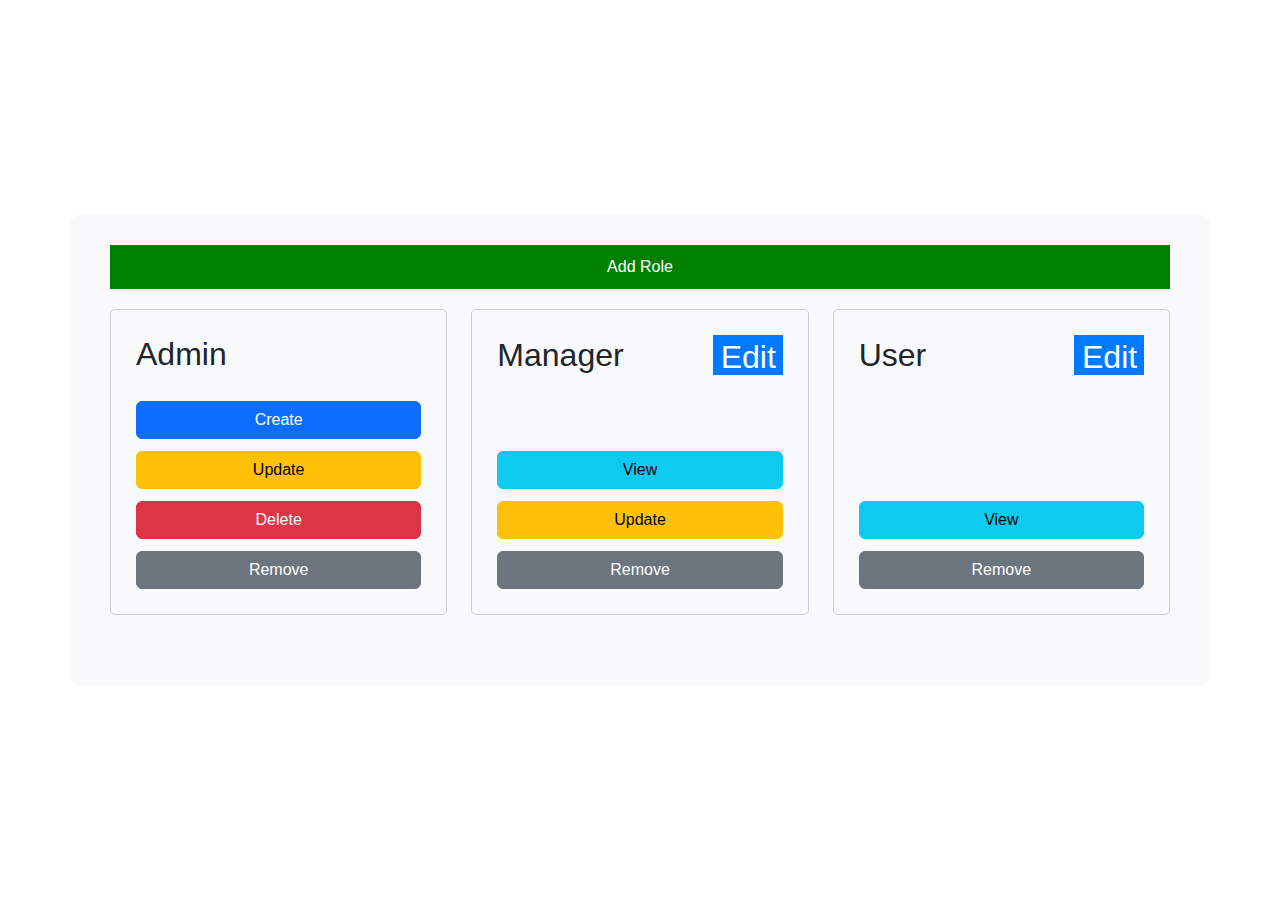
<file: role_management.html>
<!DOCTYPE html>
<html lang="en">
<head>
  <meta charset="UTF-8" />
  <meta name="viewport" content="width=device-width, initial-scale=1.0"/>
  <title>Roles Management</title>
  <link href="https://cdn.jsdelivr.net/npm/bootstrap@5.3.0/dist/css/bootstrap.min.css" rel="stylesheet"/>
  <style>
    body {
      font-family: Arial, sans-serif;
      height: 100vh;
      display: flex;
      justify-content: center;
      align-items: center;
    }
    .container {
      padding: 40px;
      background-color: #f8f9fa;
      border-radius: 10px;
      width: 90%;
      position: relative;
    }
    .header-section {
      display: flex;
      justify-content: flex-end;
      align-items: center;
      margin-bottom: 20px;
      margin-top: -10px;
    }
    .add-user-btn {
      background-color: green;
      color: white;
      padding: 10px 15px;
      border: none;
      cursor: pointer;
    }
    .role-section {
      width: 100%;
      border: 1px solid #ccc;
      padding: 25px;
      text-align: center;
      border-radius: 5px;
      display: flex;
      flex-direction: column;
      justify-content: space-between;
      height: 100%;
    }
    .role-card {
      margin-bottom: 30px;
    }
    h2 {
      display: flex;
      align-items: center;
      justify-content: space-between;
      gap: 15px;
    }
    .edit-btn {
      background-color: #007bff;
      color: white;
      border: none;
      width: 70px;
      height: 40px;
      padding: 3px 8px;
      cursor: pointer;
    }
    .actions {
      display: flex;
      flex-direction: column;
      align-items: center;
      gap: 12px;
      margin-top: 20px;
    }
    button {
      width: 100%;
      padding: 12px 20px;
    }
  </style>
</head>
<body>
  <div class="container">
    <div class="header-section">
      <button class="add-user-btn" data-bs-toggle="modal" data-bs-target="#addRoleModal">Add Role</button>
    </div>

    <div class="row justify-content-center" id="roles-container">
      <div class="col-md-4 role-card" id="admin-card">
        <div class="role-section">
          <h2><span id="admin-name">Admin</span></h2>
          <div class="actions" id="admin-actions">
            <button class="btn btn-primary">Create</button>
            <button class="btn btn-warning">Update</button>
            <button class="btn btn-danger">Delete</button>
            <button class="btn btn-secondary">Remove</button>
          </div>
        </div>
      </div>
      <div class="col-md-4 role-card" id="manager-card">
        <div class="role-section">
          <h2><span id="manager-name">Manager</span> <button class="edit-btn" data-bs-toggle="modal" data-bs-target="#editRoleModal" onclick="prepareEdit('manager')">Edit</button></h2>
          <div class="actions" id="manager-actions">
            <button class="btn btn-info">View</button>
            <button class="btn btn-warning">Update</button>
            <button class="btn btn-secondary" onclick="removeRole('manager')">Remove</button>
          </div>
        </div>
      </div>
      <div class="col-md-4 role-card" id="user-card">
        <div class="role-section">
          <h2><span id="user-name">User</span> <button class="edit-btn" data-bs-toggle="modal" data-bs-target="#editRoleModal" onclick="prepareEdit('user')">Edit</button></h2>
          <div class="actions" id="user-actions">
            <button class="btn btn-info">View</button>
            <button class="btn btn-secondary" onclick="removeRole('user')">Remove</button>
          </div>
        </div>
      </div>
    </div>
  </div>

  <!-- Add Role Modal -->
  <div class="modal fade" id="addRoleModal" tabindex="-1">
    <div class="modal-dialog">
      <div class="modal-content">
        <div class="modal-header">
          <h5 class="modal-title">Add New Role</h5>
          <button type="button" class="btn-close" data-bs-dismiss="modal"></button>
        </div>
        <div class="modal-body">
          <input type="text" id="new-role-name" class="form-control" placeholder="Enter Role Name" />
          <input type="text" id="new-role-permissions" class="form-control mt-2" placeholder="Enter Permissions (Create, Update, Delete, View)" />
        </div>
        <div class="modal-footer">
          <button class="btn btn-success" onclick="addRole()">Add Role</button>
        </div>
      </div>
    </div>
  </div>

  <!-- Edit Role Modal -->
  <div class="modal fade" id="editRoleModal" tabindex="-1">
    <div class="modal-dialog">
      <div class="modal-content">
        <div class="modal-header">
          <h5 class="modal-title">Edit Role</h5>
          <button type="button" class="btn-close" data-bs-dismiss="modal"></button>
        </div>
        <div class="modal-body">
          <input type="text" id="edit-role-name" class="form-control" />
          <input type="text" id="edit-role-permissions" class="form-control mt-2" placeholder="Permissions: Create, Update, Delete, View" />
        </div>
        <div class="modal-footer">
          <button class="btn btn-primary" onclick="saveEdit()">Save Changes</button>
        </div>
      </div>
    </div>
  </div>

  <script>
    let currentEditRole = "";

    const validPermissions = ["create", "update", "delete", "view"];
    const permissionColors = {
      create: "btn-primary",
      update: "btn-warning",
      delete: "btn-danger",
      view: "btn-info"
    };

    function getPermissionButtonHTML(permission) {
      const label = permission.charAt(0).toUpperCase() + permission.slice(1);
      const color = permissionColors[permission] || "btn-secondary";
      return `<button class="btn ${color}">${label}</button>`;
    }

    function prepareEdit(role) {
      // Prevent editing for admin
      if (role === 'admin') {
        alert("You cannot edit the Admin role.");
        return;
      }

      currentEditRole = role;
      document.getElementById("edit-role-name").value = document.getElementById(`${role}-name`).innerText;

      const buttons = document.querySelectorAll(`#${role}-actions button:not(.btn-secondary)`);
      const permissions = Array.from(buttons).map(btn => btn.innerText.trim().toLowerCase());
      document.getElementById("edit-role-permissions").value = permissions.join(', ');
    }

    function saveEdit() {
      const newName = document.getElementById("edit-role-name").value.trim();
      const permissionsInput = document.getElementById("edit-role-permissions").value
        .toLowerCase().split(',').map(p => p.trim()).filter(Boolean);

      if (!newName || permissionsInput.length === 0) {
        alert("Both role name and permissions are required.");
        return;
      }

      const invalidPermissions = permissionsInput.filter(p => !validPermissions.includes(p));
      if (invalidPermissions.length > 0) {
        alert(`Invalid permissions: ${invalidPermissions.join(', ')}.\nAllowed: Create, Update, Delete, View.`);
        return;
      }

      document.getElementById(`${currentEditRole}-name`).innerText = newName;

      const orderedButtons = validPermissions
        .filter(p => permissionsInput.includes(p))
        .map(p => getPermissionButtonHTML(p))
        .join('');

      const container = document.getElementById(`${currentEditRole}-actions`);
      container.innerHTML = orderedButtons + `<button class="btn btn-secondary" onclick="removeRole('${currentEditRole}')">Remove</button>`;

      bootstrap.Modal.getInstance(document.getElementById('editRoleModal')).hide();
    }

    function removeRole(role) {
      if (role === "admin") {
        alert("Admin cannot be removed!");
        return;
      }
      document.getElementById(`${role}-card`)?.remove();
    }

    function addRole() {
      const nameInput = document.getElementById("new-role-name");
      const permInput = document.getElementById("new-role-permissions");

      const roleName = nameInput.value.trim();
      const permissionsRaw = permInput.value.toLowerCase().split(',').map(p => p.trim()).filter(Boolean);

      if (!roleName || permissionsRaw.length === 0) {
        alert("Both role name and permissions are required.");
        return;
      }

      const invalidPermissions = permissionsRaw.filter(p => !validPermissions.includes(p));
      if (invalidPermissions.length > 0) {
        alert(`Invalid permissions: ${invalidPermissions.join(', ')}.\nAllowed: Create, Update, Delete, View.`);
        return;
      }

      const roleId = roleName.toLowerCase().replace(/\s+/g, '-');
      if (document.getElementById(`${roleId}-card`)) {
        alert("Role already exists!");
        return;
      }

      const orderedButtons = validPermissions
        .filter(p => permissionsRaw.includes(p))
        .map(p => getPermissionButtonHTML(p))
        .join('');

      const newCard = `
        <div class="col-md-4 role-card" id="${roleId}-card">
          <div class="role-section">
            <h2><span id="${roleId}-name">${roleName}</span>
              <button class="edit-btn" data-bs-toggle="modal" data-bs-target="#editRoleModal" onclick="prepareEdit('${roleId}')">Edit</button>
            </h2>
            <div class="actions" id="${roleId}-actions">
              ${orderedButtons}
              <button class="btn btn-secondary" onclick="removeRole('${roleId}')">Remove</button>
            </div>
          </div>
        </div>
      `;
      document.getElementById("roles-container").insertAdjacentHTML("beforeend", newCard);

      nameInput.value = "";
      permInput.value = "";
      bootstrap.Modal.getInstance(document.getElementById('addRoleModal')).hide();
    }
  </script>

  <script src="https://cdn.jsdelivr.net/npm/bootstrap@5.3.0/dist/js/bootstrap.bundle.min.js"></script>
</body>
</html>
</file>
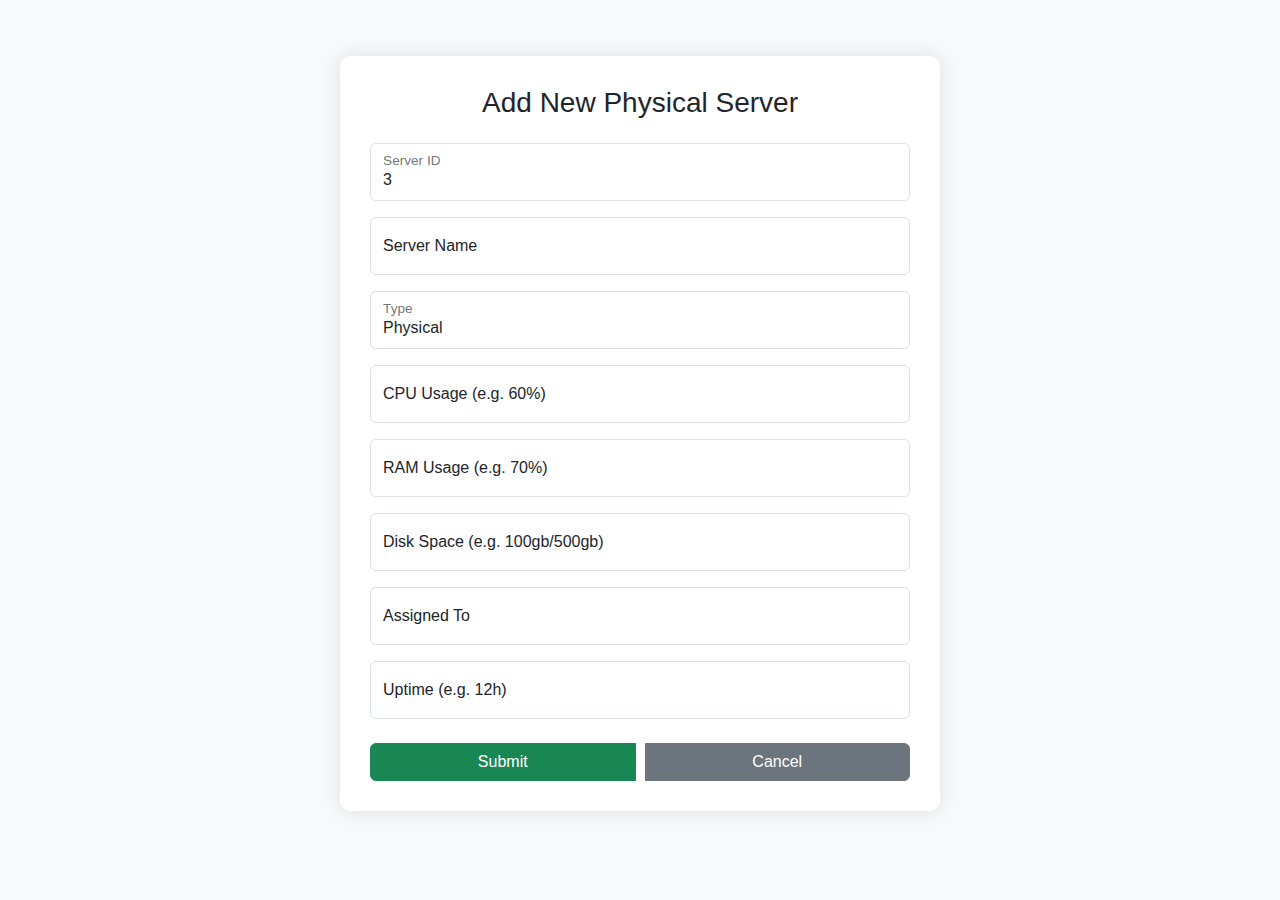
<file: templates/add_server.html>
<!DOCTYPE html>
<html lang="en">
<head>
  <meta charset="UTF-8" />
  <meta name="viewport" content="width=device-width, initial-scale=1.0"/>
  <title>Add New Server</title>
  <link href="https://cdn.jsdelivr.net/npm/bootstrap@5.3.0/dist/css/bootstrap.min.css" rel="stylesheet"/>
  <style>
    body {
      background-color: #f8f9fa;
      font-family: Arial, sans-serif;
    }

    .full-page-form {
      max-width: 600px;
      margin: 5% auto;
      background-color: #fff;
      padding: 30px;
      border-radius: 10px;
      box-shadow: 0 0 20px rgba(0,0,0,0.1);
    }

    .form-floating label {
      padding-left: 0.75rem;
    }

    .btn-group {
      display: flex;
      gap: 10px;
      flex-direction: column;
    }

    @media (min-width: 576px) {
      .btn-group {
        flex-direction: row;
        justify-content: space-between;
      }
    }
  </style>
</head>
<body>

<div class="container">
  <div class="full-page-form">
    <h3 class="mb-4 text-center">Add New Physical Server</h3>

    <div class="form-floating mb-3">
      <input type="text" id="sid" class="form-control" placeholder="Server ID" readonly />
      <label for="sid">Server ID</label>
    </div>

    <div class="form-floating mb-3">
      <input type="text" id="name" class="form-control" placeholder="Server Name" />
      <label for="name">Server Name</label>
    </div>

    <div class="form-floating mb-3">
      <input type="text" id="type" class="form-control" placeholder="Type" value="Physical" readonly />
      <label for="type">Type</label>
    </div>

    <div class="form-floating mb-3">
      <input type="text" id="cpu" class="form-control" placeholder="CPU Usage" />
      <label for="cpu">CPU Usage (e.g. 60%)</label>
    </div>

    <div class="form-floating mb-3">
      <input type="text" id="ram" class="form-control" placeholder="RAM Usage" />
      <label for="ram">RAM Usage (e.g. 70%)</label>
    </div>

    <div class="form-floating mb-3">
      <input type="text" id="disk" class="form-control" placeholder="Disk Space" />
      <label for="disk">Disk Space (e.g. 100gb/500gb)</label>
    </div>

    <div class="form-floating mb-3">
      <input type="text" id="assigned" class="form-control" placeholder="Assigned To" />
      <label for="assigned">Assigned To</label>
    </div>

    <div class="form-floating mb-4">
      <input type="text" id="uptime" class="form-control" placeholder="Uptime" />
      <label for="uptime">Uptime (e.g. 12h)</label>
    </div>

    <div class="btn-group">
      <button class="btn btn-success w-100" onclick="submitServer()">Submit</button>
      <button class="btn btn-secondary w-100" onclick="window.location.href='physical_server_management.html'">Cancel</button>
    </div>
  </div>
</div>

<script>
  // Auto-generate next server ID (simulate)
  document.addEventListener("DOMContentLoaded", () => {
    const sidInput = document.getElementById("sid");
    // Simulate getting max ID from somewhere (default to 3)
    const simulatedMaxId = 2;
    sidInput.value = simulatedMaxId + 1;
  });

  function submitServer() {
    const sid = document.getElementById("sid").value.trim();
    const name = document.getElementById("name").value.trim();
    const cpu = document.getElementById("cpu").value.trim();
    const ram = document.getElementById("ram").value.trim();
    const disk = document.getElementById("disk").value.trim();
    const assigned = document.getElementById("assigned").value.trim();
    const uptime = document.getElementById("uptime").value.trim();
    const type = document.getElementById("type").value;

    if (!sid || !name || !cpu || !ram || !uptime) {
      alert("Please fill all required fields.");
      return;
    }

    if (!/^\d+(h|d)?$/i.test(uptime)) {
      alert("Uptime must be in a valid format like 12h or 3d.");
      return;
    }

    // Optional: Store in localStorage, or send to server
    alert("Server added successfully!");

    // Redirect back
    window.location.href = "physical_server_management.html";
  }
</script>

</body>
</html>
</file>
